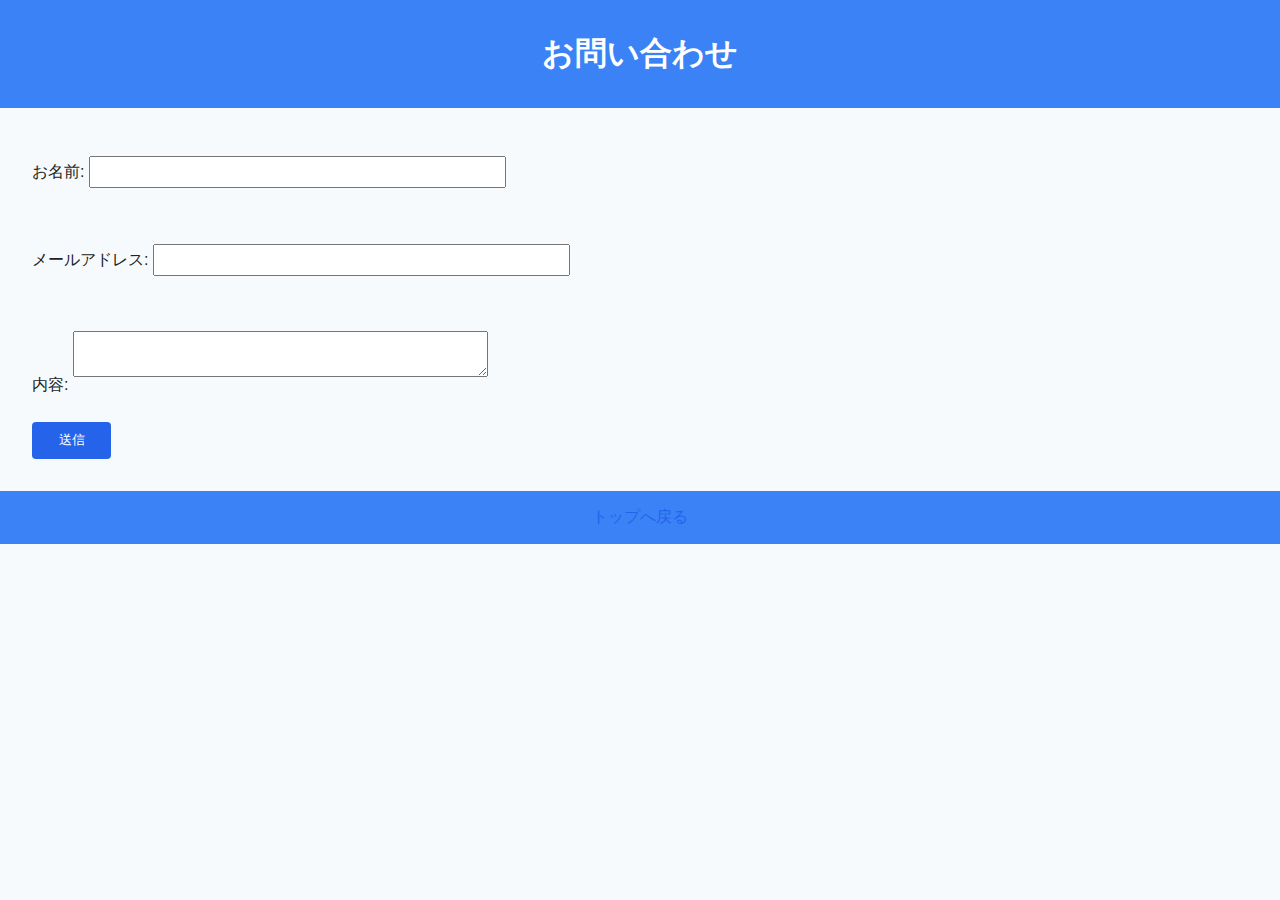
<file: contact.html>
<!DOCTYPE html>
<html lang="ja">
<head>
    <meta charset="UTF-8">
    <meta name="viewport" content="width=device-width, initial-scale=1.0">
    <title>お問い合わせ | ブロックバランス</title>
    <link rel="stylesheet" href="css/style.css">
</head>
<body>
    <header>
        <h1>お問い合わせ</h1>
    </header>
    <main>
        <form>
            <label>お名前: <input type="text" name="name"></label><br>
            <label>メールアドレス: <input type="email" name="email"></label><br>
            <label>内容: <textarea name="message"></textarea></label><br>
            <button type="submit">送信</button>
        </form>
    </main>
    <footer>
        <a href="index.html">トップへ戻る</a>
    </footer>
</body>
</html>
</file>
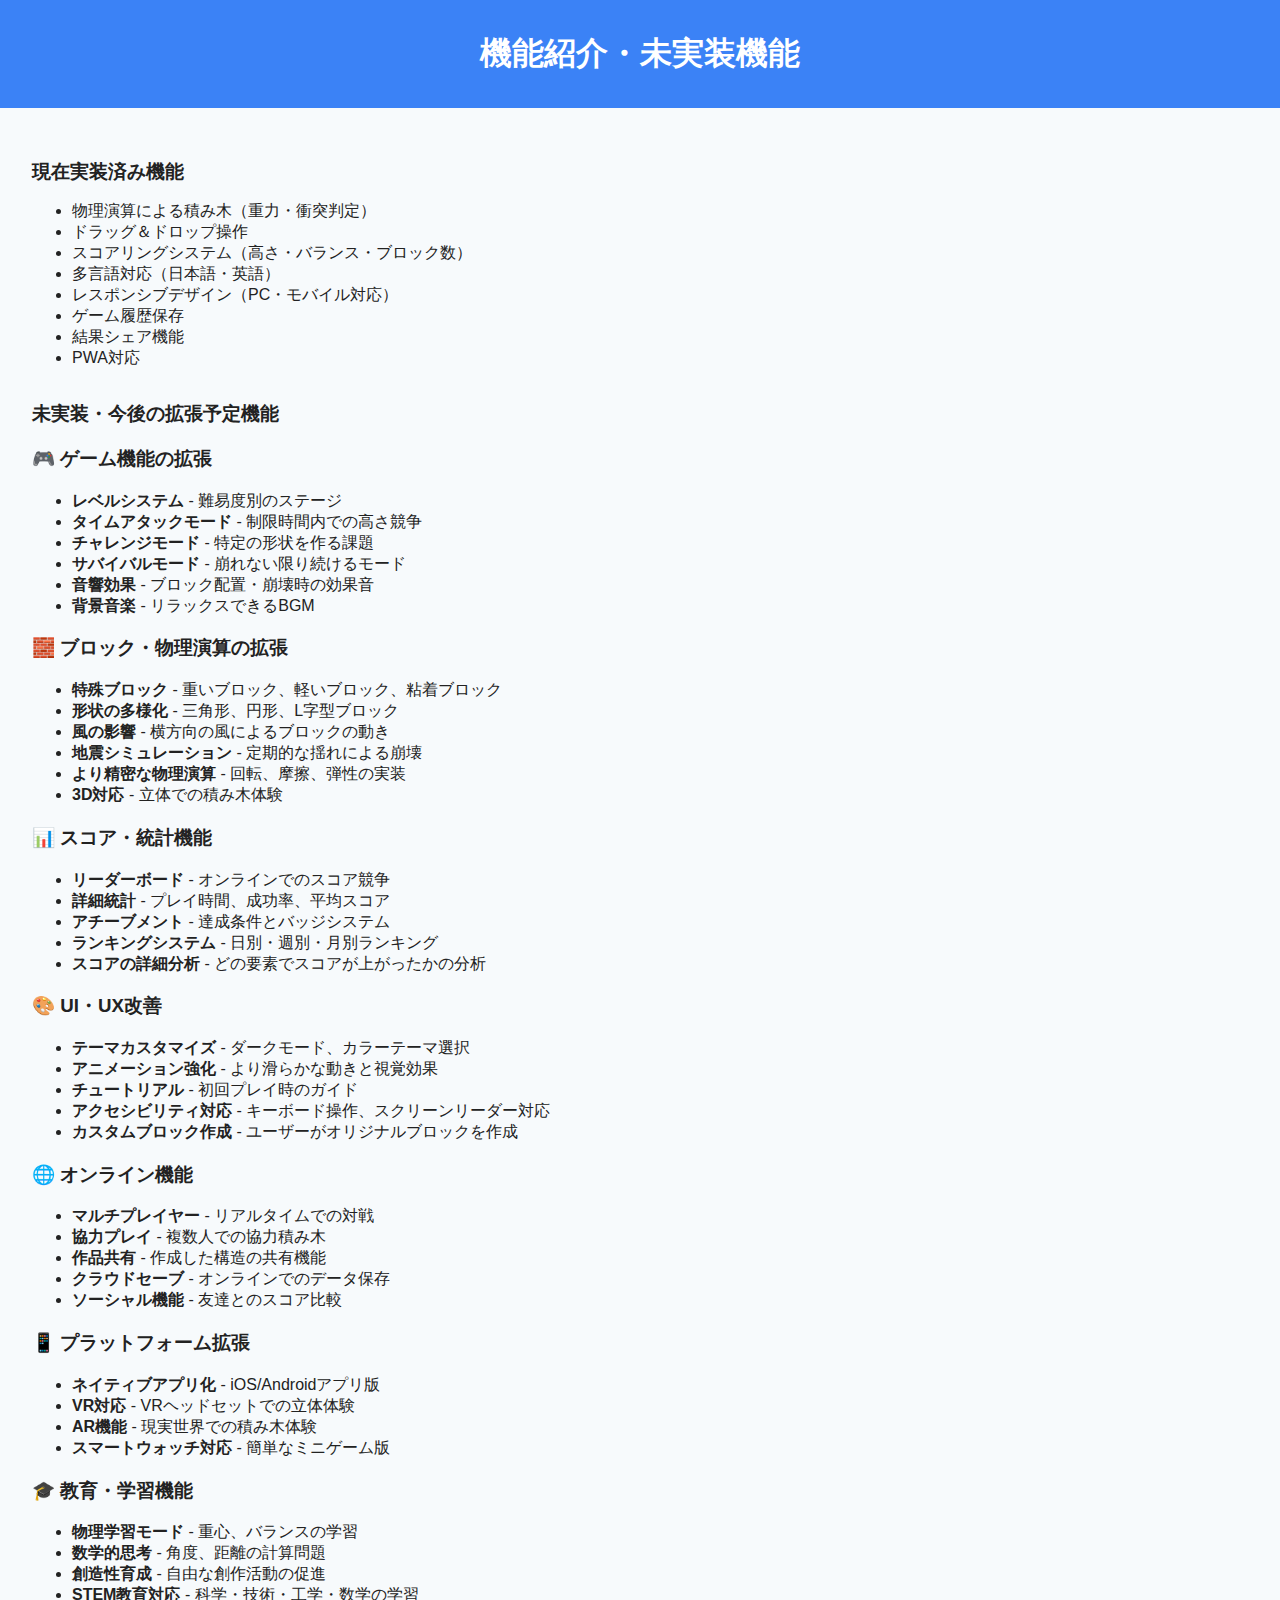
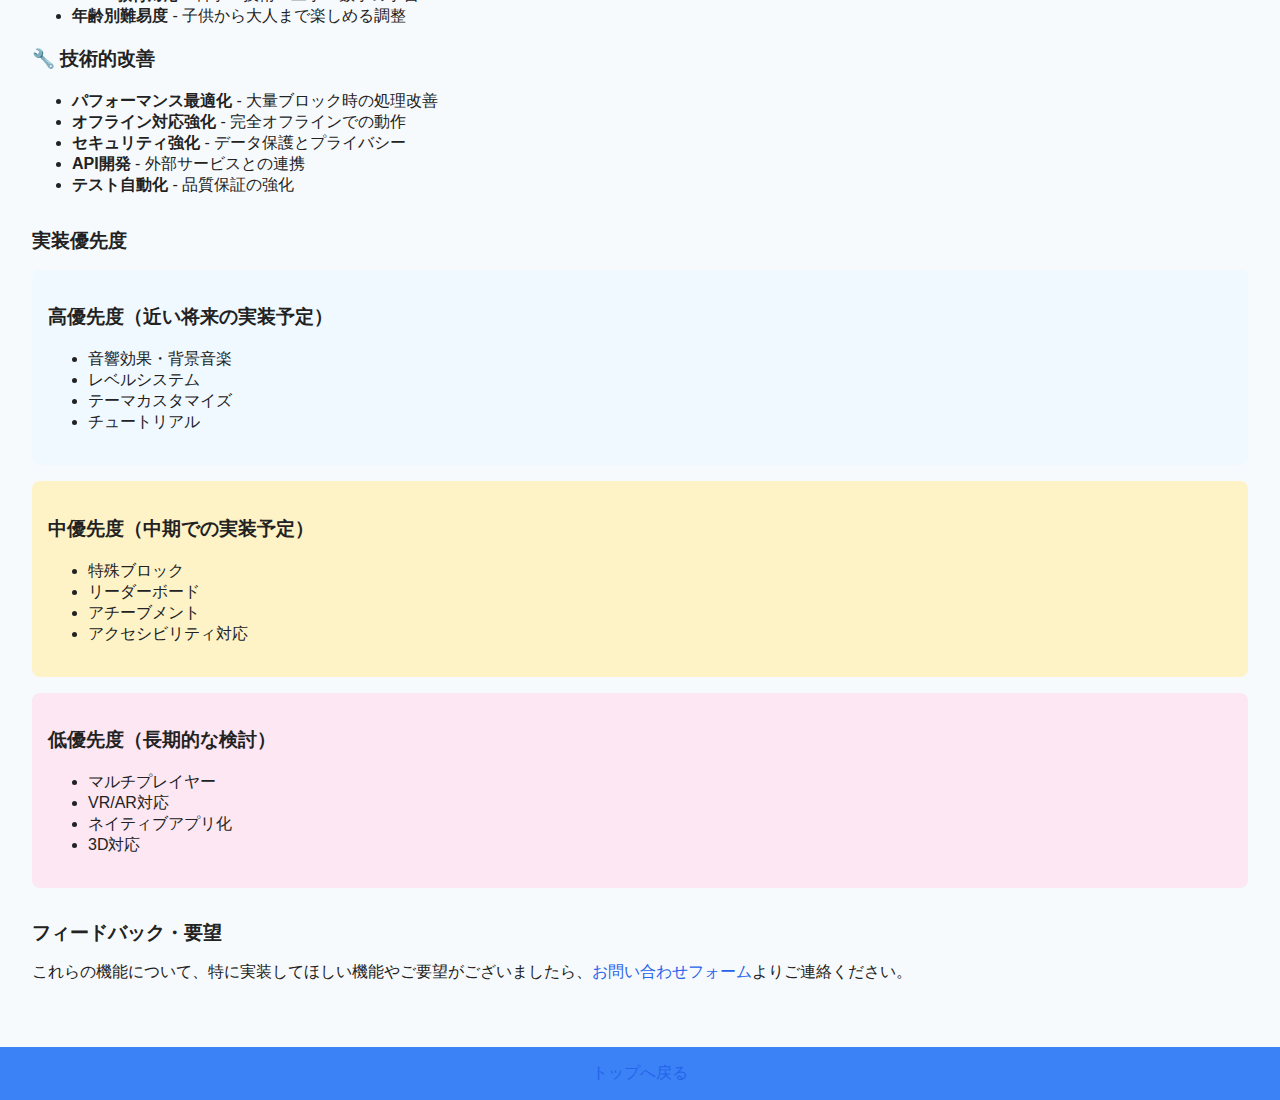
<file: function.html>
<!DOCTYPE html>
<html lang="ja">
<head>
    <meta charset="UTF-8">
    <meta name="viewport" content="width=device-width, initial-scale=1.0">
    <title>機能紹介・未実装機能 | ブロックバランス</title>
    <link rel="stylesheet" href="css/style.css">
</head>
<body>
    <header>
        <h1>機能紹介・未実装機能</h1>
    </header>
    <main>
        <section>
            <h2>現在実装済み機能</h2>
            <ul>
                <li>物理演算による積み木（重力・衝突判定）</li>
                <li>ドラッグ＆ドロップ操作</li>
                <li>スコアリングシステム（高さ・バランス・ブロック数）</li>
                <li>多言語対応（日本語・英語）</li>
                <li>レスポンシブデザイン（PC・モバイル対応）</li>
                <li>ゲーム履歴保存</li>
                <li>結果シェア機能</li>
                <li>PWA対応</li>
            </ul>
        </section>

        <section>
            <h2>未実装・今後の拡張予定機能</h2>
            
            <h3>🎮 ゲーム機能の拡張</h3>
            <ul>
                <li><strong>レベルシステム</strong> - 難易度別のステージ</li>
                <li><strong>タイムアタックモード</strong> - 制限時間内での高さ競争</li>
                <li><strong>チャレンジモード</strong> - 特定の形状を作る課題</li>
                <li><strong>サバイバルモード</strong> - 崩れない限り続けるモード</li>
                <li><strong>音響効果</strong> - ブロック配置・崩壊時の効果音</li>
                <li><strong>背景音楽</strong> - リラックスできるBGM</li>
            </ul>

            <h3>🧱 ブロック・物理演算の拡張</h3>
            <ul>
                <li><strong>特殊ブロック</strong> - 重いブロック、軽いブロック、粘着ブロック</li>
                <li><strong>形状の多様化</strong> - 三角形、円形、L字型ブロック</li>
                <li><strong>風の影響</strong> - 横方向の風によるブロックの動き</li>
                <li><strong>地震シミュレーション</strong> - 定期的な揺れによる崩壊</li>
                <li><strong>より精密な物理演算</strong> - 回転、摩擦、弾性の実装</li>
                <li><strong>3D対応</strong> - 立体での積み木体験</li>
            </ul>

            <h3>📊 スコア・統計機能</h3>
            <ul>
                <li><strong>リーダーボード</strong> - オンラインでのスコア競争</li>
                <li><strong>詳細統計</strong> - プレイ時間、成功率、平均スコア</li>
                <li><strong>アチーブメント</strong> - 達成条件とバッジシステム</li>
                <li><strong>ランキングシステム</strong> - 日別・週別・月別ランキング</li>
                <li><strong>スコアの詳細分析</strong> - どの要素でスコアが上がったかの分析</li>
            </ul>

            <h3>🎨 UI・UX改善</h3>
            <ul>
                <li><strong>テーマカスタマイズ</strong> - ダークモード、カラーテーマ選択</li>
                <li><strong>アニメーション強化</strong> - より滑らかな動きと視覚効果</li>
                <li><strong>チュートリアル</strong> - 初回プレイ時のガイド</li>
                <li><strong>アクセシビリティ対応</strong> - キーボード操作、スクリーンリーダー対応</li>
                <li><strong>カスタムブロック作成</strong> - ユーザーがオリジナルブロックを作成</li>
            </ul>

            <h3>🌐 オンライン機能</h3>
            <ul>
                <li><strong>マルチプレイヤー</strong> - リアルタイムでの対戦</li>
                <li><strong>協力プレイ</strong> - 複数人での協力積み木</li>
                <li><strong>作品共有</strong> - 作成した構造の共有機能</li>
                <li><strong>クラウドセーブ</strong> - オンラインでのデータ保存</li>
                <li><strong>ソーシャル機能</strong> - 友達とのスコア比較</li>
            </ul>

            <h3>📱 プラットフォーム拡張</h3>
            <ul>
                <li><strong>ネイティブアプリ化</strong> - iOS/Androidアプリ版</li>
                <li><strong>VR対応</strong> - VRヘッドセットでの立体体験</li>
                <li><strong>AR機能</strong> - 現実世界での積み木体験</li>
                <li><strong>スマートウォッチ対応</strong> - 簡単なミニゲーム版</li>
            </ul>

            <h3>🎓 教育・学習機能</h3>
            <ul>
                <li><strong>物理学習モード</strong> - 重心、バランスの学習</li>
                <li><strong>数学的思考</strong> - 角度、距離の計算問題</li>
                <li><strong>創造性育成</strong> - 自由な創作活動の促進</li>
                <li><strong>STEM教育対応</strong> - 科学・技術・工学・数学の学習</li>
                <li><strong>年齢別難易度</strong> - 子供から大人まで楽しめる調整</li>
            </ul>

            <h3>🔧 技術的改善</h3>
            <ul>
                <li><strong>パフォーマンス最適化</strong> - 大量ブロック時の処理改善</li>
                <li><strong>オフライン対応強化</strong> - 完全オフラインでの動作</li>
                <li><strong>セキュリティ強化</strong> - データ保護とプライバシー</li>
                <li><strong>API開発</strong> - 外部サービスとの連携</li>
                <li><strong>テスト自動化</strong> - 品質保証の強化</li>
            </ul>
        </section>

        <section>
            <h2>実装優先度</h2>
            <div style="background: #f0f9ff; padding: 1em; border-radius: 8px; margin: 1em 0;">
                <h3>高優先度（近い将来の実装予定）</h3>
                <ul>
                    <li>音響効果・背景音楽</li>
                    <li>レベルシステム</li>
                    <li>テーマカスタマイズ</li>
                    <li>チュートリアル</li>
                </ul>
            </div>
            
            <div style="background: #fef3c7; padding: 1em; border-radius: 8px; margin: 1em 0;">
                <h3>中優先度（中期での実装予定）</h3>
                <ul>
                    <li>特殊ブロック</li>
                    <li>リーダーボード</li>
                    <li>アチーブメント</li>
                    <li>アクセシビリティ対応</li>
                </ul>
            </div>
            
            <div style="background: #fce7f3; padding: 1em; border-radius: 8px; margin: 1em 0;">
                <h3>低優先度（長期的な検討）</h3>
                <ul>
                    <li>マルチプレイヤー</li>
                    <li>VR/AR対応</li>
                    <li>ネイティブアプリ化</li>
                    <li>3D対応</li>
                </ul>
            </div>
        </section>

        <section>
            <h2>フィードバック・要望</h2>
            <p>これらの機能について、特に実装してほしい機能やご要望がございましたら、<a href="contact.html">お問い合わせフォーム</a>よりご連絡ください。</p>
        </section>
    </main>
    <footer>
        <a href="index.html">トップへ戻る</a>
    </footer>
</body>
</html>
</file>
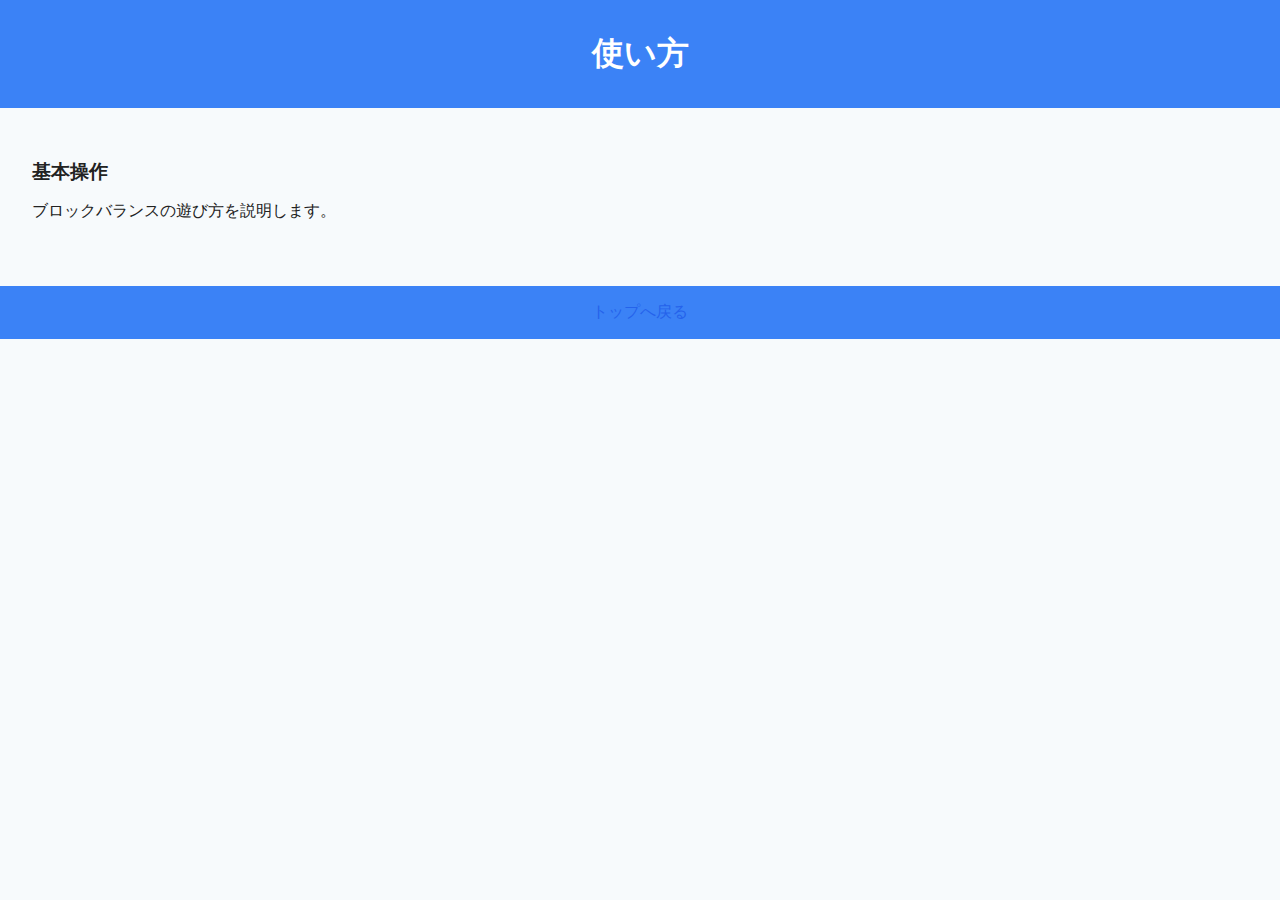
<file: how-to-use.html>
<!DOCTYPE html>
<html lang="ja">
<head>
    <meta charset="UTF-8">
    <meta name="viewport" content="width=device-width, initial-scale=1.0">
    <title>使い方 | ブロックバランス</title>
    <link rel="stylesheet" href="css/style.css">
</head>
<body>
    <header>
        <h1>使い方</h1>
    </header>
    <main>
        <section>
            <h2>基本操作</h2>
            <p>ブロックバランスの遊び方を説明します。</p>
        </section>
    </main>
    <footer>
        <a href="index.html">トップへ戻る</a>
    </footer>
</body>
</html>
</file>
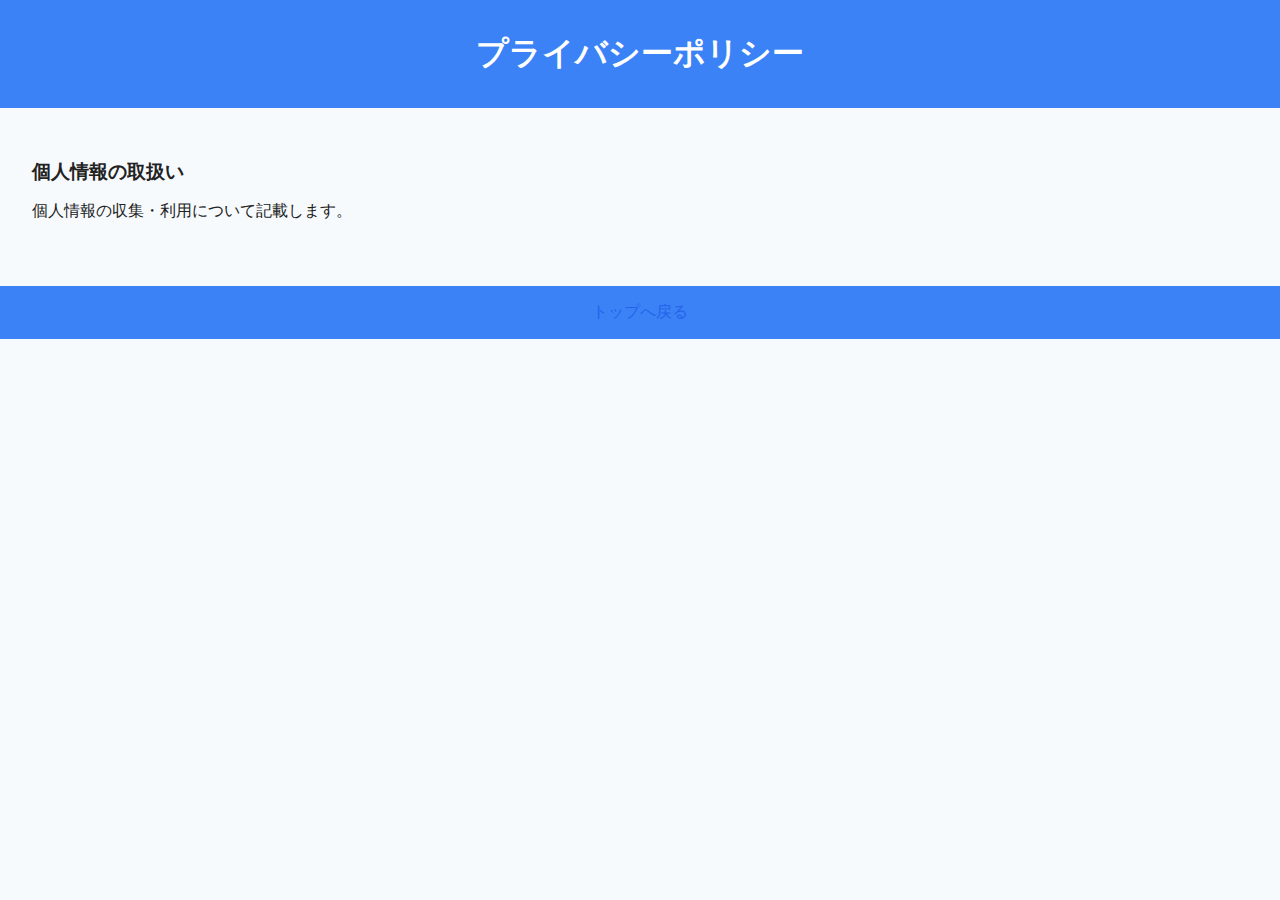
<file: privacy.html>
<!DOCTYPE html>
<html lang="ja">
<head>
    <meta charset="UTF-8">
    <meta name="viewport" content="width=device-width, initial-scale=1.0">
    <title>プライバシーポリシー | ブロックバランス</title>
    <link rel="stylesheet" href="css/style.css">
</head>
<body>
    <header>
        <h1>プライバシーポリシー</h1>
    </header>
    <main>
        <section>
            <h2>個人情報の取扱い</h2>
            <p>個人情報の収集・利用について記載します。</p>
        </section>
    </main>
    <footer>
        <a href="index.html">トップへ戻る</a>
    </footer>
</body>
</html>
</file>
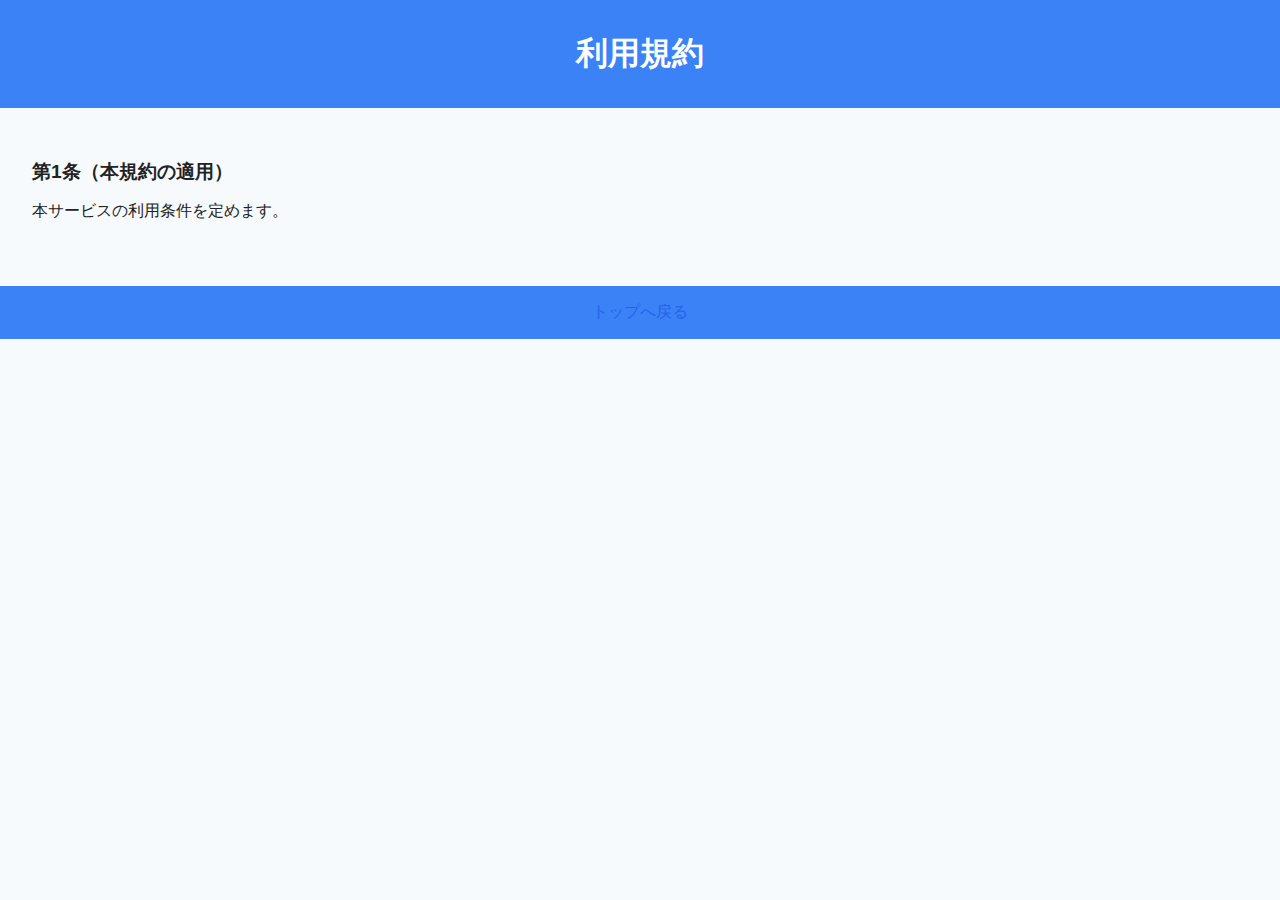
<file: terms.html>
<!DOCTYPE html>
<html lang="ja">
<head>
    <meta charset="UTF-8">
    <meta name="viewport" content="width=device-width, initial-scale=1.0">
    <title>利用規約 | ブロックバランス</title>
    <link rel="stylesheet" href="css/style.css">
</head>
<body>
    <header>
        <h1>利用規約</h1>
    </header>
    <main>
        <section>
            <h2>第1条（本規約の適用）</h2>
            <p>本サービスの利用条件を定めます。</p>
        </section>
    </main>
    <footer>
        <a href="index.html">トップへ戻る</a>
    </footer>
</body>
</html>
</file>
<file: css/style.css>
body { font-family: 'Yu Gothic', 'Meiryo', sans-serif; background: #f7fafc; color: #222; margin: 0; }
header, footer { background: #3B82F6; color: #fff; padding: 1em; text-align: center; }
main { padding: 2em; }
h1 { font-size: 2em; margin: 0.5em 0; }
h2 { font-size: 1.2em; margin: 1em 0 0.5em; }
section { margin-bottom: 2em; }
form label { display: block; margin: 1em 0 0.5em; }
input, textarea { width: 100%; max-width: 400px; padding: 0.5em; margin-bottom: 1em; }
button { background: #2563eb; color: #fff; border: none; padding: 0.7em 2em; border-radius: 4px; cursor: pointer; }
a { color: #2563eb; text-decoration: none; }
a:hover { text-decoration: underline; }
</file>
